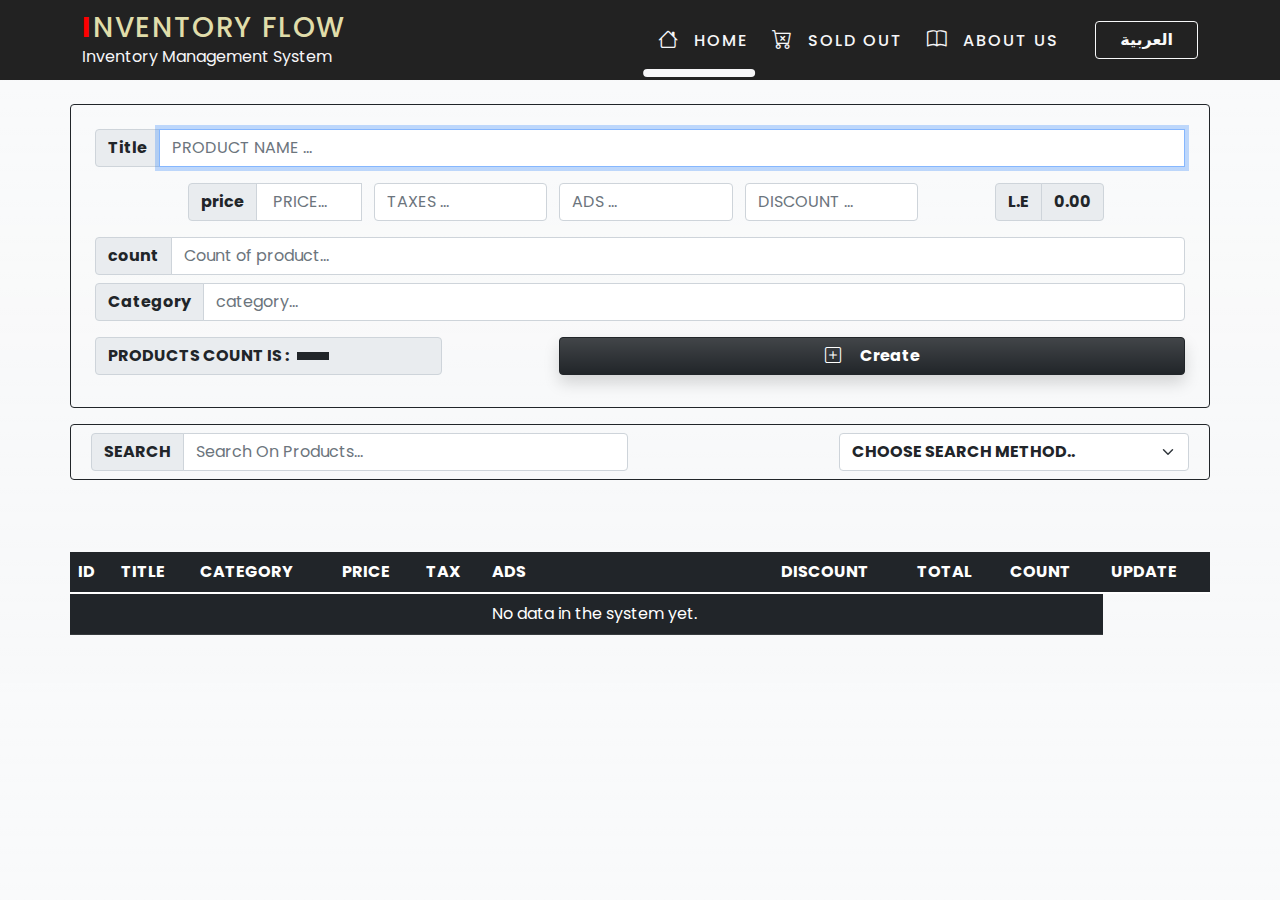
<file: index.html>
<!DOCTYPE html>
<html lang="en" dir="ltr">
<head>
    <meta charset="UTF-8">
    <meta http-equiv="X-UA-Compatible" content="IE=edge">
    <meta name="viewport" content="width=device-width, initial-scale=1.0">
    <link rel="shortcut icon" href="assets/images/settings.png" type="image/x-icon">
    <title>Inventory management system</title>
    <!-- Start Bootstrap -->
    <link rel="stylesheet" href="assets/css/bootstrap.css">
    <link rel="stylesheet" href="assets/css/vendor/bootstrap-icons.css">
    <link rel="stylesheet" href="assets/css/animation.css">
    <link rel="stylesheet" href="assets/css/main.css">
</head>
<body class="bg-light bg-gradient">
<!-- Start navbar -->
    <nav class="mainNavbar">
        <div class="container">
            <div class="logo">
                <h3 class="text-uppercase">Inventory flow</h3>
                <p class="text-muted"> Inventory management system</p>
            </div>
            <span class="togglerBTN">
                <i class="bi bi-list"></i>
            </span>
            <ul class="mainLinks">
                <li class="active">
                    <a href="#">
                        <i class="bi bi-house px-2 fs-5 lh-sm"></i>
                        Home
                    </a>
                </li>
                <li>
                    <a href="sold.html">
                        <i class="bi bi-cart-x px-2 fs-5 lh-sm"></i>
                        sold out
                    </a>
                </li>
                <li>
                    <a href="about-us.html">
                        <i class="bi bi-book px-2 fs-5 lh-sm"></i>
                        About us
                    </a>
                </li>
                <li>
                    <a href="ar.html">
                        <button type="button" id="langBTN" class="btn btn-outline-light px-4 rounded fw-bold">العربية</button>
                    </a>
                </li>
            </ul>
        </div>
    </nav>
<!-- end navbar -->
    <main class="MainCrud py-2 px-3 ">
        
        <div class="container " id="putContentLocation">
            <form method="POST" class="product_inputs row my-3  pb-4 border border-dark rounded needs-validation align-item-center justify-content-between" id="mainPriceingForm" novalidate>
                <div class="row mb-4 p-0 mx-auto">
                    <div class="col-12 p-0" id="alertBox_Container">
                    
                    </div>
                </div>
                <div class="row mb-2 mx-auto">
                    <div class="col-12 mb-2 fw">
                        <div class="title input-group">
                            <span class="input-group-text fw-bold">Title</span>
                            <input class="form-control text-uppercase" type="text" required placeholder="product name ..." id="title">
                            <div class="invalid-feedback">
                                Please enter a Title.
                            </div>
                        </div>
                    </div>
                </div>
                <div class="pricing row mb-2 mx-auto justify-content-center align-item-center" >
                    <div class="col-12 mb-2 col-lg-2 pe-0">
                        <div class="input-group">
                            <span class="input-group-text fw-bold">price</span>
                            <input class="form-control text-uppercase" type="number" required placeholder=" price..." id="price">
                            <div class="invalid-feedback">
                                Please enter a Price.
                            </div>
                        </div>
                    </div>
                    <div class="col-12 mb-2 pe-0 col-lg-2 pe-0">
                        <input class="form-control text-uppercase" type="number"  placeholder="Taxes ..." id="tax">
                    </div>
                    <div class="col-12 mb-2 pe-0 col-lg-2 pe-0">
                        <input class="form-control text-uppercase" type="number"  placeholder="ads ..." id="ads">
                    </div>
                    <div class="col-5 mb-2 pe-0 col-lg-2 pe-0">
                        <input class="form-control text-uppercase" type="number" placeholder="discount ..." id="discount">
                    </div>
                    <div class="col-5 mb-2 pe-0 col-lg-2 pe-0">
                        <div class="input-group">
                            <span class="input-group-text fw-bold ms-auto">L.E</span>
                            <span class="input-group-text fw-bold " id="innerTotal">0.00</span>
                        </div>
                    </div>
                </div>
                <div class="count row mb-2 mx-auto gap-2 align-item-center justify-content-between">
                    <div class="col-12 col-6">
                        <div class="input-group">
                            <span class="input-group-text fw-bold">count</span>
                            <input class="form-control" type="number" placeholder="Count of product..." id="count">
                        </div>
                    </div>
                    <div class="col-12 col-6">
                        <div class="input-group">
                            <span class="input-group-text fw-bold">Category</span>
                            <input class="form-control" type="text" placeholder="category..." id="Category">
                        </div>
                    </div>
                </div>
                <div class="search row mt-2 mx-auto justify-content-between gap-1 ">
                    <div class="col-12 col-lg-4 mb-2">
                        <span class="input-group-text fw-bold text-uppercase">products count is : <span class="bg-dark py-1 px-3 text-light ms-2 " id="product_count"></span></span>
                    </div>
                    <div class="col-12 col-lg-7">
                        <button class="btn btn-dark  bg-gradient shadow rounded w-100 fw-bold" type="submit" id="CreateBtn"><i class="bi bi-plus-square pe-3"></i> Create</button>
                    </div>
                </div>
            </form>
                <div class="outputs row border border-dark rounded mb-4 p-2 align-item-center justify-content-between gap-2">
                    <div class="col-12 col-lg-6 ">
                        <div class="input-group">
                            <span class="input-group-text  fw-bold text-uppercase">search</span>
                            <input class="form-control text-capitalize" type="search" placeholder="Search on products..." id="searchField">
                        </div>
                    </div>
                    <div class="col-12 col-lg-4">
                        <select  class="form-select fw-bold text-uppercase" name="search" id="searchMethod">
                            <option selected value="name">Choose Search Method..</option>
                            <option value="name">search by title</option>
                            <option value="category">search by category</option>
                            <option value="price">search by price</option>
                        </select>
                        
                    </div>
                    <!-- <div class="col-6 col-lg-2 mb-2">
                        <button type="button" onclick="ADD_PRODCT_TO_TABLE(ALL_THE_PRODUCTS)" class="btn btn-dark d-flex align-item-center mx-auto" id="returnAllData">
                            <i class="bi bi-arrow-clockwise fs-4 me-2"></i>
                            <strong class="lh-lg">show all</strong>
                        </button>
                    </div> -->
                </div>
                <div class="innerProductTable row my-4 " style="overflow-x: auto;">
                    <table class="table table-hover table-dark mt-5">
                        <thead>
                            <tr class="text-uppercase">
                                <th scope="col">id</th>
                                <th scope="col">title</th>
                                <th scope="col">Category</th>
                                <th scope="col">price</th>
                                <th scope="col">Tax</th>
                                <th scope="col">Ads</th>
                                <th scope="col">discount</th>
                                <th scope="col">total</th>
                                <th scope="col">count</th>
                                <th scope="col">update</th>
                            </tr>
                        </thead>
                        <tbody id="myoutputArea">
                            <tr>
                                <td></td>
                                <td></td>
                                <td></td>
                                <td></td>
                                <td></td>
                                <td>No data in the system yet.</td>
                                <td></td>
                                <td></td>
                                <td></td>
                            </tr>
                        </tbody>
                    </table>
                </div>
        </div>
    </main>

    <script src="assets/js/bootstrap.bundle.js"></script>
    <script src="assets/js/main.js"></script>
</body>
</html>
</file>
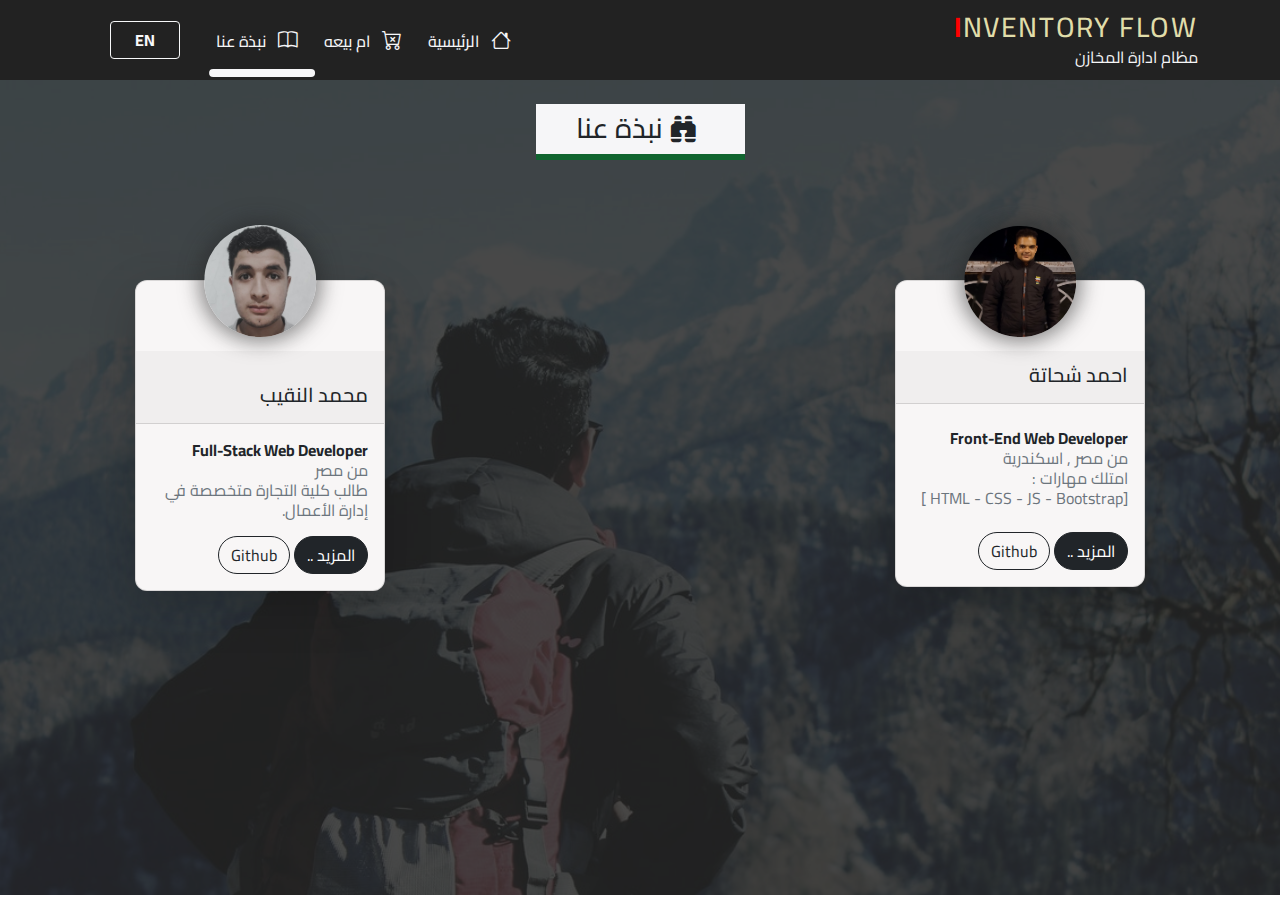
<file: about-us-ar.html>
<!DOCTYPE html>
<html lang="ar" dir="rtl">
<head>
    <meta charset="UTF-8">
    <meta http-equiv="X-UA-Compatible" content="IE=edge">
    <meta name="viewport" content="width=device-width, initial-scale=1.0">
    <title>نبذة عنا</title>

    <link rel="stylesheet" href="assets/css/bootstrap.css">
    <link rel="stylesheet" href="assets/css/vendor/bootstrap-icons.css">
    <link rel="stylesheet" href="assets/css/animation.css">
    <link rel="stylesheet" href="assets/css/about-us.css">
</head>
<body>
    <!-- Start navbar -->
    <nav class="mainNavbar">
        <div class="container">
            <div class="logo">
                <h3 class="text-uppercase">Inventory flow</h3>
                <p class="text-muted"> مظام ادارة المخازن</p>
            </div>
            <span class="togglerBTN">
                <i class="bi bi-list"></i>
            </span>
            <ul class="mainLinks">
                <li >
                    <a href="ar.html">
                        <i class="bi bi-house px-2 fs-5 lh-sm"></i>
                        الرئيسية
                    </a>
                </li>
                <li>
                    <a href="sold-ar.html">
                        <i class="bi bi-cart-x px-2 fs-5 lh-sm"></i>
                        ام بيعه
                    </a>
                </li>
                <li class="active">
                    <a href="#">
                        <i class="bi bi-book px-2 fs-5 lh-sm"></i>
                        نبذة عنا
                    </a>
                </li>
                <li>
                    <a href="about-us.html">
                        <button type="button" id="langBTN" class="btn btn-outline-light px-4 rounded fw-bold">EN</button>
                    </a>
                </li>
            </ul>
        </div>
    </nav>
<!-- end navbar -->
    <main class="about-us">
        <div class="container ">
            <div class="row mb-5">
                <div class="col-12 my-4">
                    <h3 class="heading text-center"><i class="bi bi-binoculars-fill pe-2"></i> نبذة عنا</h3>
                </div>
            </div>
            <div class="row mt-3 justify-content-between">
                <div class="col-12 col-md-4 my-5 profile_gallery">
                    <div class="card shadow-lg m-auto">
                        <img src="assets/images/ahmed-shehata.jpg" alt="ahmed-shehata.jpg" class="card-img-top rounded-circle ">
                        <header class="card-header">
                            <h4 class="card-title fs-5 text-capitalize pt-1">
                                احمد شحاتة
                            </h4>
                        </header>
                        <div class="card-body">
                            <p class="card-text text-muted lh-sm text-capitalize py-2">
                                <span class="text-dark fw-bold">front-end web developer</span>
                                <br>من مصر , اسكندرية <br>
                               امتلك مهارات : <br>[HTML - CSS - JS - Bootstrap ]
                                
                            </p>
                            <a  href="https://www.linkedin.com/in/ahmed-shehata-b63001225" class="btn btn-dark rounded-pill">المزيد ..</a>
                            <a  href="https://github.com/AhmedShehata98" class="btn btn-outline-dark rounded-pill">Github</a>
                        </div>
                    </div>
                </div>
                <div class="col-12 col-md-4 my-5 profile_gallery">
                    <div class="card shadow-lg m-auto">
                        <img src="assets/images/mohamed-alnakeeb.jfif" alt="ahmed-shehata.jpg" class="card-img-top rounded-circle ">
                        <header class="card-header">
                            <h4 class="card-title fs-5 text-capitalize pt-4">
                                محمد النقيب
                            </h4>
                        </header>
                        <div class="card-body">
                            <p class="card-text text-muted lh-sm text-capitalize">
                                <span class="text-dark fw-bold">full-stack web developer</span>
                                <br> من مصر<br>
                                طالب كلية التجارة متخصصة في إدارة الأعمال.
                            </p>
                            <a  href="https://www.linkedin.com/in/mahmoud-alnakeeb-a42571202" class="btn btn-dark rounded-pill">المزيد ..</a>
                            <a  href="https://github.com/mahmoudalnkeeb" class="btn btn-outline-dark rounded-pill">Github</a>
                        </div>
                    </div>
                </div>
            </div>
        </div>
    </main>

    <script src="assets/js/about-us.js"></script>
</body>
</html>
</file>
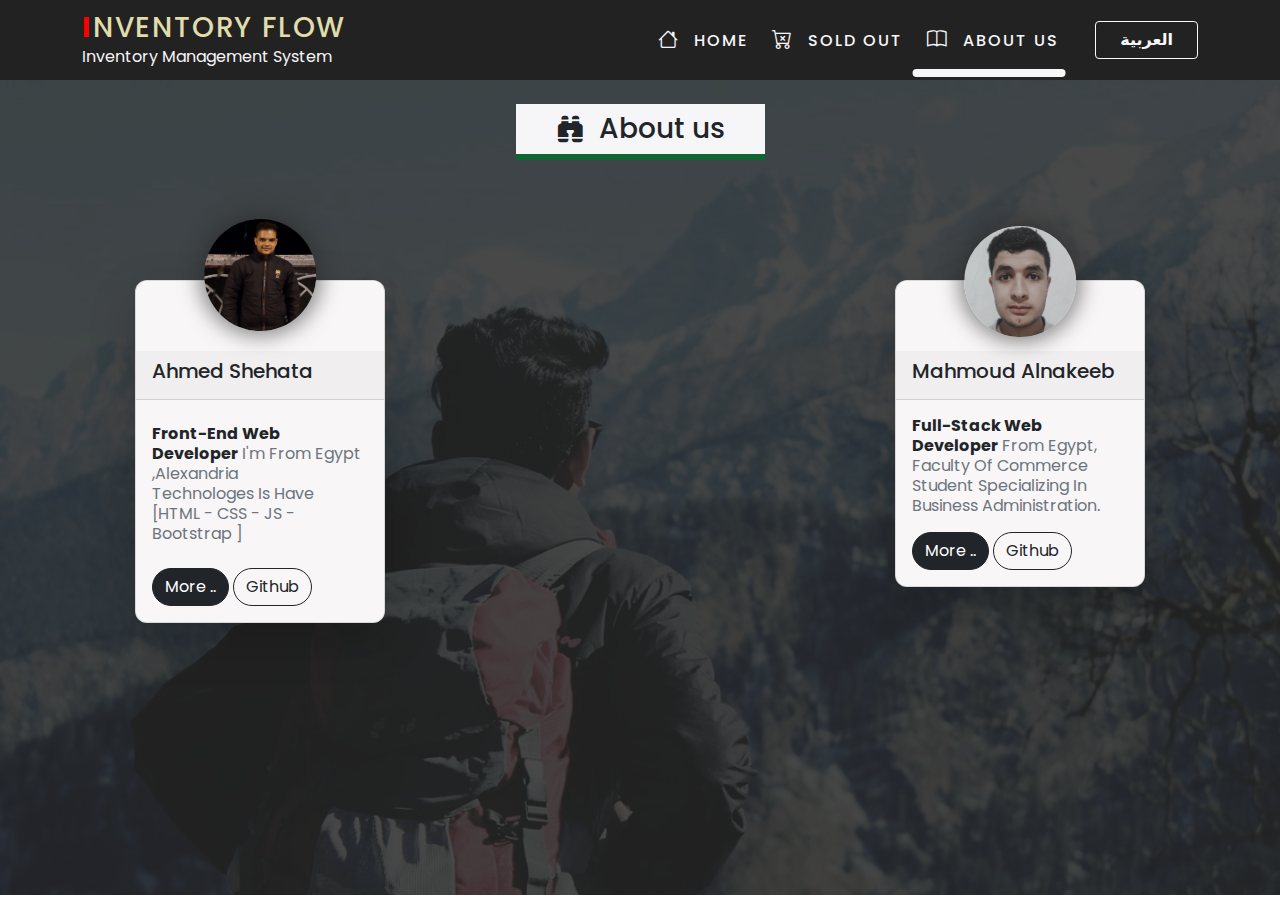
<file: about-us.html>
<!DOCTYPE html>
<html lang="en" dir="ltr">
<head>
    <meta charset="UTF-8">
    <meta http-equiv="X-UA-Compatible" content="IE=edge">
    <meta name="viewport" content="width=device-width, initial-scale=1.0">
    <title>About us</title>

    <link rel="stylesheet" href="assets/css/bootstrap.css">
    <link rel="stylesheet" href="assets/css/vendor/bootstrap-icons.css">
    <link rel="stylesheet" href="assets/css/animation.css">
    <link rel="stylesheet" href="assets/css/about-us.css">
</head>
<body>
    <!-- Start navbar -->
    <nav class="mainNavbar">
        <div class="container">
            <div class="logo">
                <h3 class="text-uppercase">Inventory flow</h3>
                <p class="text-muted"> Inventory management system</p>
            </div>
            <span class="togglerBTN">
                <i class="bi bi-list"></i>
            </span>
            <ul class="mainLinks">
                <li>
                    <a href="index.html">
                        <i class="bi bi-house px-2 fs-5 lh-sm"></i>
                        Home
                    </a>
                </li>
                <li>
                    <a href="sold.html">
                        <i class="bi bi-cart-x px-2 fs-5 lh-sm"></i>
                        sold out
                    </a>
                </li>
                <li class="active">
                    <a href="#">
                        <i class="bi bi-book px-2 fs-5 lh-sm"></i>
                        About us
                    </a>
                </li>
                <li>
                    <a href="about-us-ar.html">
                        <button type="button" id="langBTN" class="btn btn-outline-light px-4 rounded fw-bold">العربية</button>
                    </a>
                </li>
            </ul>
        </div>
    </nav>
<!-- end navbar -->
    <main class="about-us">
        <div class="container ">
            <div class="row mb-5">
                <div class="col-12 my-4">
                    <h3 class="heading text-center"><i class="bi bi-binoculars-fill pe-2"></i> About us</h3>
                </div>
            </div>
            <div class="row mt-3 justify-content-between">
                <div class="col-12 col-md-4 my-5 profile_gallery">
                    <div class="card shadow-lg m-auto">
                        <img src="assets/images/ahmed-shehata.jpg" alt="ahmed-shehata.jpg" class="card-img-top rounded-circle ">
                        <header class="card-header">
                            <h4 class="card-title fs-5 text-capitalize">
                                ahmed shehata
                            </h4>
                        </header>
                        <div class="card-body">
                            <p class="card-text text-muted lh-sm text-capitalize py-2">
                                <span class="text-dark fw-bold">front-end web developer</span>
                                i'm from Egypt ,alexandria <br>
                                technologes is have <br>[HTML - CSS - JS - Bootstrap ]
                                
                            </p>
                            <a  href="https://www.linkedin.com/in/ahmed-shehata-b63001225" class="btn btn-dark rounded-pill">More ..</a>
                            <a  href="https://github.com/AhmedShehata98" class="btn btn-outline-dark rounded-pill">Github</a>
                        </div>
                    </div>
                </div>
                <div class="col-12 col-md-4 my-5 profile_gallery">
                    <div class="card shadow-lg m-auto">
                        <img src="assets/images/mohamed-alnakeeb.jfif" alt="ahmed-shehata.jpg" class="card-img-top rounded-circle ">
                        <header class="card-header">
                            <h4 class="card-title fs-5 text-capitalize">
                                Mahmoud Alnakeeb
                            </h4>
                        </header>
                        <div class="card-body">
                            <p class="card-text text-muted lh-sm text-capitalize">
                                <span class="text-dark fw-bold">full-stack web developer</span>
                                from Egypt,
                                faculty of commerce student specializing in business Administration.
                            </p>
                            <a  href="https://www.linkedin.com/in/mahmoud-alnakeeb-a42571202" class="btn btn-dark rounded-pill">More ..</a>
                            <a  href="https://github.com/mahmoudalnkeeb" class="btn btn-outline-dark rounded-pill">Github</a>
                        </div>
                    </div>
                </div>
            </div>
        </div>
    </main>

    <script src="assets/js/about-us.js"></script>
</body>
</html>
</file>
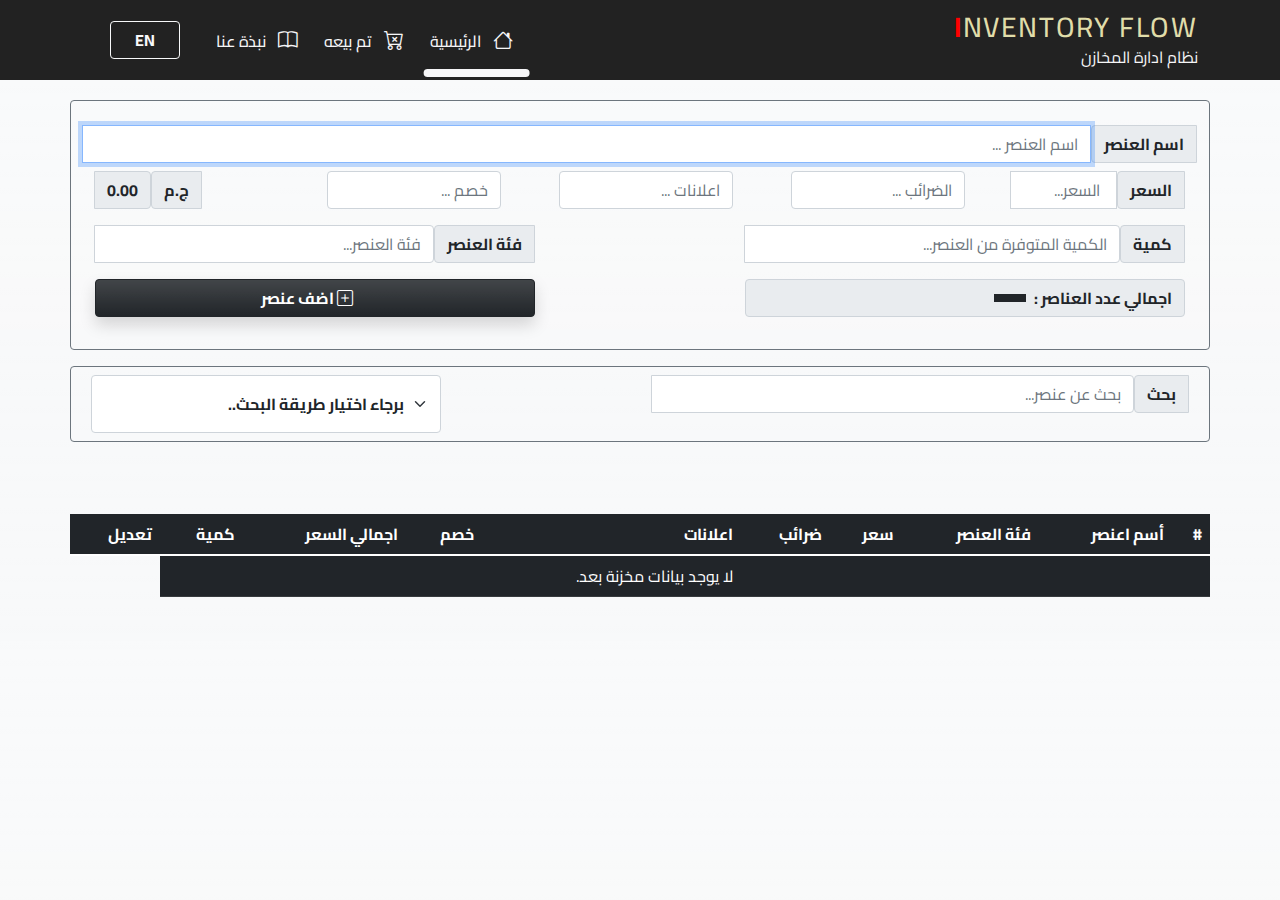
<file: ar.html>
<!DOCTYPE html>
<html lang="ar" dir="rtl">
<head>
    <meta charset="UTF-8">
    <meta http-equiv="X-UA-Compatible" content="IE=edge">
    <meta name="viewport" content="width=device-width, initial-scale=1.0">
    <link rel="shortcut icon" href="assets/images/settings.png" type="image/x-icon">
    <title>نظام ادارة المخازن</title>
    <!-- Start Bootstrap -->
    <link rel="stylesheet" href="assets/css/bootstrap.css">
    <link rel="stylesheet" href="assets/css/vendor/bootstrap-icons.css">
    <link rel="stylesheet" href="assets/css/animation.css">
    <link rel="stylesheet" href="assets/css/main.css">
</head>
<body class="bg-light bg-gradient">
    <!-- Start navbar -->
    <nav class="mainNavbar">
        <div class="container">
            <div class="logo">
                <h3 class="text-uppercase">Inventory flow</h3>
                <p class="text-muted"> نظام ادارة المخازن</p>
            </div>
            <span class="togglerBTN">
                <i class="bi bi-list"></i>
            </span>
            <ul class="mainLinks">
                <li class="active">
                    <a href="#">
                        <i class="bi bi-house px-2 fs-5 lh-sm"></i>
                        الرئيسية
                    </a>
                </li>
                <li>
                    <a href="sold-ar.html">
                        <i class="bi bi-cart-x px-2 fs-5 lh-sm"></i>
                        تم بيعه
                    </a>
                </li>
                <li>
                    <a href="about-us-ar.html">
                        <i class="bi bi-book px-2 fs-5 lh-sm"></i>
                        نبذة عنا</a>
                </li>
                <li>
                    <a href="index.html">
                        <button type="button" id="langBTN" class="btn btn-outline-light px-4 rounded fw-bold">EN</button>
                    </a>
                </li>
            </ul>
        </div>
    </nav>
<!-- end navbar -->
    <main class="MainCrud py-1 px-3">
        </div>
        <div class="container ">
            <form method="POST" class="product_inputs row my-3  pb-4 border border-secondary rounded needs-validation align-item-center justify-content-between" id="mainPriceingForm" novalidate>
                <div class="row mb-4 p-0 mx-auto">
                    <div class="col-12 p-0" id="alertBox_Container">
                    
                    </div>
                </div>
                <div class="col-12 mb-2 mx-auto">
                    <div class="title input-group">
                        <span class="input-group-text fw-bold">اسم العنصر</span>
                        <input class="form-control text-uppercase" type="text" required placeholder="اسم العنصر ..." id="title">
                        <div class="invalid-feedback">
                            من فضلك تاكد من ادخال الاسم 
                        </div>
                    </div>
                </div>
                <div class="pricing row mb-2 mx-auto justify-content-between align-item-center" >
                    <div class="col-12 mb-2 col-lg-2 ps-0">
                        <div class="input-group">
                            <span class="input-group-text fw-bold">السعر</span>
                            <input class="form-control text-uppercase" type="number" required placeholder=" السعر..." id="price">
                            <div class="invalid-feedback">
                                من فضلك تاكد من ادخال السعر
                            </div>
                        </div>
                    </div>
                    <div class="col-12 mb-2 col-lg-2 pe-0">
                        <input class="form-control text-uppercase" type="number"  placeholder="الضرائب ..." id="tax">
                    </div>
                    <div class="col-12 mb-2 col-lg-2 pe-0">
                        <input class="form-control text-uppercase" type="number"  placeholder="اعلانات ..." id="ads">
                    </div>
                    <div class="col-5 mb-2 col-lg-2 pe-0">
                        <input class="form-control text-uppercase" type="number" placeholder="خصم ..." id="discount">
                    </div>
                    <div class="col-5 mb-2 col-lg-2 pe-0">
                        <div class="input-group">
                            <span class="input-group-text fw-bold me-auto ">ج.م</span>
                            <span class="input-group-text fw-bold " id="innerTotal">0.00</span>
                        </div>
                    </div>
                </div>
                <div class="count row mb-2 mx-auto gap-2 align-item-center justify-content-between">
                    <div class="col-12 col-lg-5">
                        <div class="input-group">
                            <span class="input-group-text fw-bold">كمية</span>
                            <input class="form-control" type="number" placeholder="الكمية المتوفرة من العنصر..." id="count">
                        </div>
                    </div>
                    <div class="col-12 col-lg-5">
                        <div class="input-group">
                            <span class="input-group-text fw-bold">فئة العنصر</span>
                            <input class="form-control" type="text" placeholder="فئة العنصر..." id="Category">
                        </div>
                    </div>
                </div>
                <div class="search row mt-2 mx-auto justify-content-between gap-1 ">
                    <div class="col-12 col-lg-5 mb-2">
                        <span class="input-group-text fw-bold text-uppercase">اجمالي عدد العناصر : <span class="bg-dark py-1 px-3 text-light me-2 " id="product_count"></span></span>
                    </div>
                    <div class="col-12 col-lg-5 ">
                        <button class="btn btn-dark  bg-gradient shadow rounded w-100 fw-bold" type="submit" id="CreateBtn"><i class="bi bi-plus-square pe-3"></i> اضف عنصر</button>
                    </div>
                </div>
            </form>
                <div class="outputs row border border-secondary rounded mb-4 p-2 align-item-center gap-2 justify-content-between">
                    <div class="col-12 col-lg-6">
                        <div class="input-group">
                            <span class="input-group-text  fw-bold text-uppercase">بحث</span>
                            <input class="form-control text-capitalize" type="search" placeholder="بحث عن عنصر..." id="searchField">
                        </div>
                    </div>
                    <div class="col-12 col-lg-4">
                        <select  class="form-select py-3 fw-bold text-uppercase" name="search" id="searchMethod">
                            <option selected value="name">برجاء اختيار طريقة البحث..</option>
                            <option value="name">بحث بالاسم</option>
                            <option value="category">بحث بالفئة</option>
                            <option value="price">بحث بالسعر</option>
                        </select>
                        
                    </div>
                </div>
                <div class="innerProductTable row my-4 " style="overflow-x: auto;">
                    <table class="table table-hover table-dark mt-5">
                        <thead>
                            <tr class="text-uppercase">
                                <th scope="col">#</th>
                                <th scope="col">أسم اعنصر</th>
                                <th scope="col">فئة العنصر</th>
                                <th scope="col">سعر</th>
                                <th scope="col">ضرائب</th>
                                <th scope="col">اعلانات</th>
                                <th scope="col">خصم</th>
                                <th scope="col">اجمالي السعر</th>
                                <th scope="col">كمية</th>
                                <th scope="col">تعديل</th>
                            </tr>
                        </thead>
                        <tbody id="myoutputArea">
                            <tr>
                                <td></td>
                                <td></td>
                                <td></td>
                                <td></td>
                                <td></td>
                                <td>لا يوجد بيانات مخزنة بعد.</td>
                                <td></td>
                                <td></td>
                                <td></td>
                            </tr>
                        </tbody>
                    </table>
                </div>
        </div>
    </main>

    <script src="assets/js/bootstrap.bundle.js"></script>
    <!-- <script src="assets/js/app.js"></script> -->
    <script src="assets/js/main.js"></script>
</body>
</html>
</file>
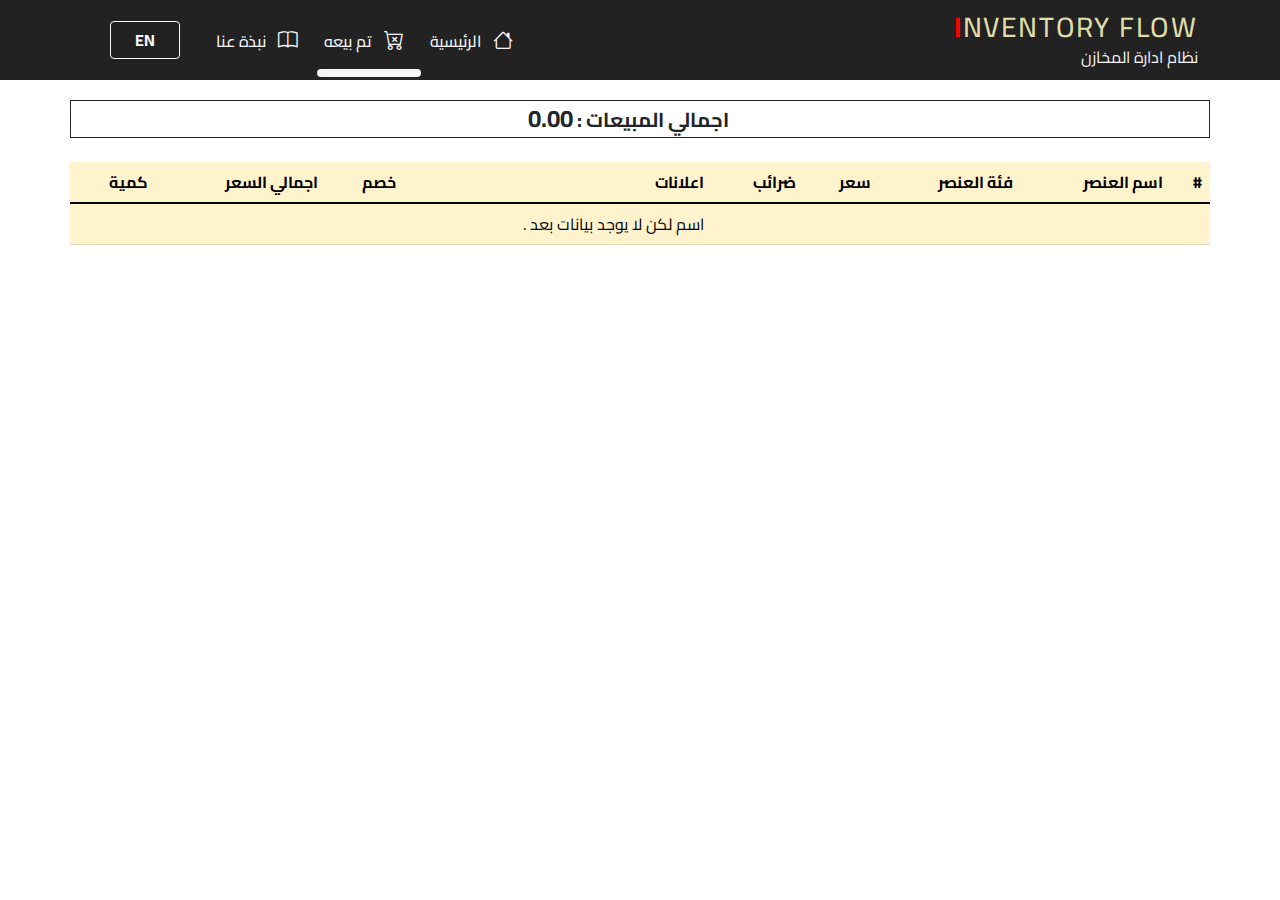
<file: sold-ar.html>
<!DOCTYPE html>
<html lang="ar" dir="rtl">
<head>
    <meta charset="UTF-8">
    <meta http-equiv="X-UA-Compatible" content="IE=edge">
    <meta name="viewport" content="width=device-width, initial-scale=1.0">
    <link rel="shortcut icon" href="assets/images/settings.png" type="image/x-icon">
    <title>تم بيعه</title>
        <!-- Start Bootstrap -->
    <link rel="stylesheet" href="assets/css/bootstrap.css">
    <link rel="stylesheet" href="assets/css/vendor/bootstrap-icons.css">
    <link rel="stylesheet" href="./assets/css/animation.css">
    <link rel="stylesheet" href="assets/css/main.css">
</head>
<body>
    <!-- Start navbar -->
    <nav class="mainNavbar">
        <div class="container">
            <div class="logo">
                <h3 class="text-uppercase">Inventory flow</h3>
                <p class="text-muted"> نظام ادارة المخازن</p>
            </div>
            <span class="togglerBTN">
                <i class="bi bi-list"></i>
            </span>
            <ul class="mainLinks">
                <li >
                    <a href="ar.html">
                        <i class="bi bi-house px-2 fs-5 lh-sm"></i>
                        الرئيسية
                    </a>
                </li>
                <li class="active">
                    <a href="#">
                        <i class="bi bi-cart-x px-2 fs-5 lh-sm"></i>
                        تم بيعه
                    </a>
                </li>
                <li>
                    <a href="about-us-ar.html">
                        <i class="bi bi-book px-2 fs-5 lh-sm"></i>
                        نبذة عنا
                    </a>
                </li>
                <li>
                    <a href="sold.html">
                        <button type="button" id="langBTN" class="btn btn-outline-light px-4 rounded fw-bold">EN</button>
                    </a>
                </li>
            </ul>
        </div>
    </nav>
    <!-- End navbar -->
    <div class="main sold-out px-2 py-1">

            <!-- Modal -->
    <div class="modal fade" id="exampleModal" tabindex="-1" aria-labelledby="exampleModalLabel" aria-hidden="true">
        <div class="modal-dialog">
            <div class="modal-content">
                <div class="modal-header bg-dark">
                    <h4 class="modal-title text-light" id="exampleModalLabel">حذف عنصر</h4>
                <button type="button" class="btn-close bg-danger m-0" data-bs-dismiss="modal" aria-label="Close"></button>
                </div>
                <div class="modal-body">
                    <p class="lead text-dark lh-sm">
                        هل أنت متأكد من إزالة هذا العنصر. يرجى ملاحظة أن لديك تعليقاتك على هذا، فلن تتمكن من التراجع في هذا؟! <br>
                    </p>
                    <p class="text-muted">
                        إذا كنت متأكدا، أدخل اسم المستخدم للمسؤول وكلمة المرور واضغط على "حذف"
                    </p>
                    <div class="row">
                        <div class="col">
                            <div class="input-group my-3">
                                <span class="input-group-text">اسم المستخدم</span>
                                <input class="form-control" type="text" placeholder="ادخال اسم المستخدم .." id="usernameInputField">
                            </div>
                            <div class="input-group">
                                <span class="input-group-text">كلمة المرور</span>
                                <input class="form-control" type="password" placeholder="ادخال كلمة المرور .." id="passwordInputField">
                            </div>
                        </div>
                        <small class="text-danger" id="ErrorMSG"></small>
                    </div>
                </div>
                <div class="modal-footer">
                    <button type="button" class="btn btn-danger" onclick="DELETE_PRODUCT()">مسح</button>
                    <button type="button" class="btn btn-outline-dark" data-bs-dismiss="modal">تراجع</button>
                </div>
            </div>
        </div>
    </div>

        <div class="container">
            <div class="row my-3 text-uppercase text-center border border-dark">
                <div class="col">
                    <label class="fw-bold fs-5 me-4">اجمالي المبيعات :</label>
                    <label class="fw-bold fs-4" id="totalSales">0.00</label>
                </div>
            </div>
            <div class="row my-4" style="overflow-x: auto;">
                <table class="table table-warning table-hover">
                    <thead>
                        <tr>
                            <th scope="col">#</th>
                            <th scope="col">اسم العنصر</th>
                            <th scope="col">فئة العنصر</th>
                            <th scope="col">سعر</th>
                            <th scope="col">ضرائب</th>
                            <th scope="col">اعلانات</th>
                            <th scope="col">خصم</th>
                            <th scope="col">اجمالي السعر</th>
                            <th scope="col">كمية</th>
                        </tr>
                        <tbody id="sold-out_inner-out">
                            <tr>
                                <td></td>
                                <td></td>
                                <td></td>
                                <td></td>
                                <td></td>
                                <td>اسم لكن لا يوجد بيانات بعد .</td>
                                <td></td>
                                <td></td>
                                <td></td>
                            </tr>
                        </tbody>
                    </thead>
                </table>
            </div>
        </div>
    </div>
    
    <script src="assets/js/bootstrap.bundle.js"></script>
    <!-- <script src="assets/js/app.js"></script> -->
    <script src="assets/js/sold.js"></script>
</body>
</html>
</file>
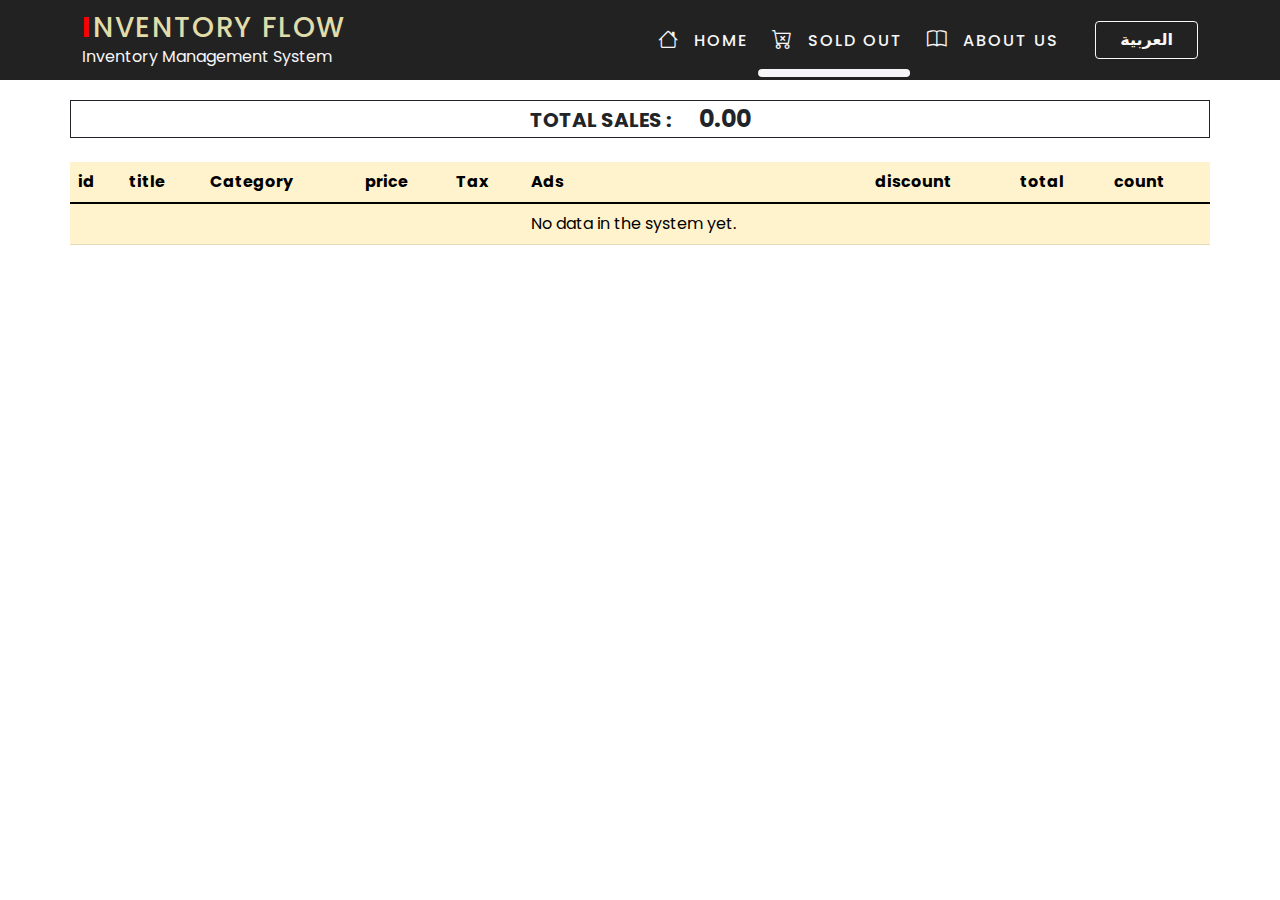
<file: sold.html>
<!DOCTYPE html>
<html lang="en" dir="ltr">
<head>
    <meta charset="UTF-8">
    <meta http-equiv="X-UA-Compatible" content="IE=edge">
    <meta name="viewport" content="width=device-width, initial-scale=1.0">
        <link rel="shortcut icon" href="assets/images/settings.png" type="image/x-icon">
    <title>sold out</title>
        <!-- Start Bootstrap -->
    <link rel="stylesheet" href="assets/css/bootstrap.css">
    <link rel="stylesheet" href="https://cdn.jsdelivr.net/npm/bootstrap-icons@1.8.1/font/bootstrap-icons.css">
    <link rel="stylesheet" href="assets/css/animation.css">
    <link rel="stylesheet" href="assets/css/main.css">
</head>
<body>
    <!-- Start navbar -->
    <nav class="mainNavbar">
        <div class="container">
            <div class="logo">
                <h3 class="text-uppercase">Inventory flow</h3>
                <p class="text-muted"> Inventory management system</p>
            </div>
            <span class="togglerBTN">
                <i class="bi bi-list"></i>
            </span>
            <ul class="mainLinks">
                <li>
                    <a href="index.html">
                        <i class="bi bi-house px-2 fs-5 lh-sm"></i>
                        Home
                    </a>
                </li>
                <li class="active">
                    <a href="#">
                        <i class="bi bi-cart-x px-2 fs-5 lh-sm"></i>
                        sold out
                    </a>
                </li>
                <li>
                    <a href="about-us.html">
                        <i class="bi bi-book px-2 fs-5 lh-sm"></i>
                        About us
                    </a>
                </li>
                <li>
                    <a href="sold-ar.html">
                        <button type="button" id="langBTN" class="btn btn-outline-light px-4 rounded fw-bold">العربية</button>
                    </a>
                </li>
            </ul>
        </div>
    </nav>
    <!-- End navbar -->
    <div class="main sold-out px-2 py-1">
    <!-- Modal -->
    <div class="modal fade" id="exampleModal" tabindex="-1" aria-labelledby="exampleModalLabel" aria-hidden="true">
        <div class="modal-dialog">
            <div class="modal-content">
                <div class="modal-header bg-dark">
                    <h4 class="modal-title text-light" id="exampleModalLabel">Delete product</h4>
                <button type="button" class="btn-close bg-danger" data-bs-dismiss="modal" aria-label="Close"></button>
                </div>
                <div class="modal-body">
                    <p class="lead text-dark lh-sm">
                        Are you sure to remove this item. Please note that you have your comments on this, you will not be able to retreat in this ?! <br>
                    </p>
                    <p class="text-muted">
                        If you are Sure, enter username of the administrator and password and press "Delete" bellow.
                    </p>
                    <div class="row">
                        <div class="col">
                            <div class="input-group my-3">
                                <span class="input-group-text">username</span>
                                <input class="form-control" type="text" placeholder="Enter Username .." id="usernameInputField">
                            </div>
                            <div class="input-group">
                                <span class="input-group-text">password</span>
                                <input class="form-control" type="password" placeholder="Enter password .." id="passwordInputField">
                            </div>
                        </div>
                        <small class="text-danger" id="ErrorMSG"></small>
                    </div>
                </div>
                <div class="modal-footer">
                    <button type="button" class="btn btn-outline-dark" data-bs-dismiss="modal" id="CloseBTN">Close</button>
                    <button type="button" class="btn btn-danger" onclick="DELETE_PRODUCT()">Delete</button>
                </div>
            </div>
        </div>
    </div>
        <div class="container">
            <div class="row my-3 text-uppercase text-center border border-dark">
                <div class="col">
                    <label class="fw-bold fs-5 me-4">Total sales :</label>
                    <label class="fw-bold fs-4" id="totalSales">0.00</label>
                </div>
            </div>
            <div class="row my-4" style="overflow-x: auto;">
                <table class="table table-warning table-hover">
                    <thead>
                        <tr>
                            <th scope="col">id</th>
                            <th scope="col">title</th>
                            <th scope="col">Category</th>
                            <th scope="col">price</th>
                            <th scope="col">Tax</th>
                            <th scope="col">Ads</th>
                            <th scope="col">discount</th>
                            <th scope="col">total</th>
                            <th scope="col">count</th>
                        </tr>
                        <tbody id="sold-out_inner-out">
                            <tr>
                                <td></td>
                                <td></td>
                                <td></td>
                                <td></td>
                                <td></td>
                                <td>No data in the system yet.</td>
                                <td></td>
                                <td></td>
                                <td></td>
                            </tr>
                        </tbody>
                    </thead>
                </table>
            </div>
        </div>
    </div>
    
    <script src="assets/js/bootstrap.bundle.js"></script>
    <!-- <script src="assets/js/app.js"></script> -->
    <script src="assets/js/sold.js"></script>
</body>
</html>
</file>
<file: assets/css/animation.css>
@keyframes pageLoad {
    from{
        opacity: 0;
        transition: 0.4s cubic-bezier(0.165, 0.84, 0.44, 1);
    }
    to{
        opacity: 1;
        transition: 0.4s cubic-bezier(0.165, 0.84, 0.44, 1);
    }
}
</file>
<file: assets/css/main.css>
/* import  Font Family*/
/*En font*/
@import url("https://fonts.googleapis.com/css2?family=Poppins:wght@300;400;500;600;700&display=swap");
/*ar font*/
@import url("https://fonts.googleapis.com/css2?family=Cairo:wght@300;400;600;700&display=swap");
/* End import  Font Family*/
.mainNavbar {
  position: relative;
  z-index: 1999;
  height: 80px;
  background-color: #222222;
  color: #f6f6f8;
  display: -webkit-box;
  display: -ms-flexbox;
  display: flex;
  -webkit-box-pack: center;
      -ms-flex-pack: center;
          justify-content: center;
  -webkit-box-align: center;
      -ms-flex-align: center;
          align-items: center;
}

.mainNavbar > .container {
  display: -webkit-box;
  display: -ms-flexbox;
  display: flex;
  -webkit-box-pack: justify;
      -ms-flex-pack: justify;
          justify-content: space-between;
  -webkit-box-align: center;
      -ms-flex-align: center;
          align-items: center;
  -webkit-box-orient: horizontal;
  -webkit-box-direction: normal;
      -ms-flex-direction: row;
          flex-direction: row;
}

.mainNavbar > .container .logo {
  height: 80px;
  display: -webkit-box;
  display: -ms-flexbox;
  display: flex;
  -webkit-box-orient: vertical;
  -webkit-box-direction: normal;
      -ms-flex-direction: column;
          flex-direction: column;
  -webkit-box-pack: center;
      -ms-flex-pack: center;
          justify-content: center;
  -webkit-box-align: start;
      -ms-flex-align: start;
          align-items: flex-start;
}

.mainNavbar > .container .logo > h3 {
  letter-spacing: 1.8px;
  color: #E0DDAA;
  margin-bottom: 0;
}

.mainNavbar > .container .logo > h3::first-letter {
  color: red;
  font-weight: bold;
}

.mainNavbar > .container .logo > p {
  margin-top: 0 !important;
  margin-bottom: 0 !important;
  color: #f6f6f8 !important;
  text-transform: capitalize;
}

.mainNavbar > .container .togglerBTN {
  padding: 0.2rem 0.7rem;
  background-color: rgba(17, 17, 17, 0.507);
  border-radius: 5px;
  -webkit-transition: background-color 0.3s ease;
  transition: background-color 0.3s ease;
  cursor: pointer;
  opacity: 0;
  pointer-events: none;
}

@media (max-width: 992px) {
  .mainNavbar > .container .togglerBTN {
    opacity: 1;
    pointer-events: all;
  }
}

.mainNavbar > .container .togglerBTN:hover {
  background-color: #000;
}

.mainNavbar > .container .togglerBTN > :first-child {
  font-size: 1.8rem;
}

.mainNavbar > .container .mainLinks {
  height: 80px;
  display: -webkit-box;
  display: -ms-flexbox;
  display: flex;
  -webkit-box-orient: horizontal;
  -webkit-box-direction: normal;
      -ms-flex-direction: row;
          flex-direction: row;
  -webkit-box-align: center;
      -ms-flex-align: center;
          align-items: center;
  -webkit-box-pack: center;
      -ms-flex-pack: center;
          justify-content: center;
  padding-left: 0;
  margin-bottom: 0;
  list-style: none;
}

@media (max-width: 992px) {
  .mainNavbar > .container .mainLinks {
    position: absolute;
    z-index: 5;
    top: 100%;
    left: 0;
    width: 100%;
    height: 0;
    pointer-events: none;
    opacity: 0;
    -webkit-transform: translateY(-300%);
            transform: translateY(-300%);
    -webkit-box-orient: vertical !important;
    -webkit-box-direction: normal !important;
        -ms-flex-direction: column !important;
            flex-direction: column !important;
    background-color: #444;
    -webkit-transition: opacity 0.3s ease-in-out , height 0.4s ease-in-out , -webkit-transform 0.5s ease-in-out;
    transition: opacity 0.3s ease-in-out , height 0.4s ease-in-out , -webkit-transform 0.5s ease-in-out;
    transition: opacity 0.3s ease-in-out , height 0.4s ease-in-out , transform 0.5s ease-in-out;
    transition: opacity 0.3s ease-in-out , height 0.4s ease-in-out , transform 0.5s ease-in-out , -webkit-transform 0.5s ease-in-out;
  }
}

.mainNavbar > .container .mainLinks.active {
  min-height: calc(100vh - 80px);
  pointer-events: all;
  opacity: 1;
  -webkit-transform: translateX(0);
          transform: translateX(0);
}

.mainNavbar > .container .mainLinks > li:not(:last-child) {
  position: relative;
  height: 65px;
  display: -webkit-box;
  display: -ms-flexbox;
  display: flex;
  -webkit-box-align: center;
      -ms-flex-align: center;
          align-items: center;
  gap: 0.5rem;
}

.mainNavbar > .container .mainLinks > li:not(:last-child)::after {
  content: '';
  position: absolute;
  top: 95%;
  left: 50%;
  width: 0;
  height: 8px;
  background-color: #f6f6f8;
  -webkit-transform: translateX(-50%);
          transform: translateX(-50%);
  border-radius: 50px;
  -webkit-transition: width 0.5s ease-in-out;
  transition: width 0.5s ease-in-out;
}

.mainNavbar > .container .mainLinks > li:not(:last-child):hover::after, .mainNavbar > .container .mainLinks > li:not(:last-child).active::after {
  width: 98%;
}

.mainNavbar > .container .mainLinks > li:not(:last-child):hover {
  background-color: rgba(68, 68, 68, 0.548);
}

.mainNavbar > .container .mainLinks > li:not(:last-child) > a {
  display: block;
  padding: 10px 8px;
  text-decoration: none;
  color: #f6f6f8;
  font-weight: 500;
  letter-spacing: 2px;
  text-transform: uppercase;
}

.mainNavbar > .container .mainLinks li:last-child {
  margin-left: 28px;
}

@media (max-width: 992px) {
  .mainNavbar > .container .mainLinks li:last-child {
    margin-top: 25px;
    margin-left: initial;
  }
}

body {
  -webkit-animation-name: pageLoad;
          animation-name: pageLoad;
  -webkit-animation-duration: 1s;
          animation-duration: 1s;
  -webkit-animation-timing-function: cubic-bezier(0.445, 0.05, 0.55, 0.95);
          animation-timing-function: cubic-bezier(0.445, 0.05, 0.55, 0.95);
}

.row_item_sold {
  position: relative;
  z-index: 2;
  color: #222222;
  opacity: 0.7;
  pointer-events: none;
}

.row_item_sold::after {
  content: 'sold out';
  position: absolute;
  z-index: 3;
  top: 0;
  left: 0;
  text-transform: uppercase;
  text-align: center;
  color: #202020;
  font-weight: bold;
  background-color: #ffd12d5b;
  width: 100%;
  height: 100%;
}

.row_item_sold > :nth-child(10) > :first-child,
.row_item_sold :nth-child(11) > :first-child {
  visibility: hidden;
}

.isFew {
  color: indianred !important;
  font-weight: bold !important;
}
/*# sourceMappingURL=main.css.map */
</file>
<file: assets/css/about-us.css>
/* import  Font Family*/
/*En font*/
@import url("https://fonts.googleapis.com/css2?family=Poppins:wght@300;400;500;600;700&display=swap");
/*ar font*/
@import url("https://fonts.googleapis.com/css2?family=Cairo:wght@300;400;600;700&display=swap");
/* End import  Font Family*/
.mainNavbar {
  position: relative;
  z-index: 1999;
  height: 80px;
  background-color: #222222;
  color: #f6f6f8;
  display: -webkit-box;
  display: -ms-flexbox;
  display: flex;
  -webkit-box-pack: center;
      -ms-flex-pack: center;
          justify-content: center;
  -webkit-box-align: center;
      -ms-flex-align: center;
          align-items: center;
}

.mainNavbar > .container {
  display: -webkit-box;
  display: -ms-flexbox;
  display: flex;
  -webkit-box-pack: justify;
      -ms-flex-pack: justify;
          justify-content: space-between;
  -webkit-box-align: center;
      -ms-flex-align: center;
          align-items: center;
  -webkit-box-orient: horizontal;
  -webkit-box-direction: normal;
      -ms-flex-direction: row;
          flex-direction: row;
}

.mainNavbar > .container .logo {
  height: 80px;
  display: -webkit-box;
  display: -ms-flexbox;
  display: flex;
  -webkit-box-orient: vertical;
  -webkit-box-direction: normal;
      -ms-flex-direction: column;
          flex-direction: column;
  -webkit-box-pack: center;
      -ms-flex-pack: center;
          justify-content: center;
  -webkit-box-align: start;
      -ms-flex-align: start;
          align-items: flex-start;
}

.mainNavbar > .container .logo > h3 {
  letter-spacing: 1.8px;
  color: #E0DDAA;
  margin-bottom: 0;
}

.mainNavbar > .container .logo > h3::first-letter {
  color: red;
  font-weight: bold;
}

.mainNavbar > .container .logo > p {
  margin-top: 0 !important;
  margin-bottom: 0 !important;
  color: #f6f6f8 !important;
  text-transform: capitalize;
}

.mainNavbar > .container .togglerBTN {
  padding: 0.2rem 0.7rem;
  background-color: rgba(17, 17, 17, 0.507);
  border-radius: 5px;
  -webkit-transition: background-color 0.3s ease;
  transition: background-color 0.3s ease;
  cursor: pointer;
  opacity: 0;
  pointer-events: none;
}

@media (max-width: 992px) {
  .mainNavbar > .container .togglerBTN {
    opacity: 1;
    pointer-events: all;
  }
}

.mainNavbar > .container .togglerBTN:hover {
  background-color: #000;
}

.mainNavbar > .container .togglerBTN > :first-child {
  font-size: 1.8rem;
}

.mainNavbar > .container .mainLinks {
  height: 80px;
  display: -webkit-box;
  display: -ms-flexbox;
  display: flex;
  -webkit-box-orient: horizontal;
  -webkit-box-direction: normal;
      -ms-flex-direction: row;
          flex-direction: row;
  -webkit-box-align: center;
      -ms-flex-align: center;
          align-items: center;
  -webkit-box-pack: center;
      -ms-flex-pack: center;
          justify-content: center;
  padding-left: 0;
  margin-bottom: 0;
  list-style: none;
}

@media (max-width: 992px) {
  .mainNavbar > .container .mainLinks {
    position: absolute;
    z-index: 5;
    top: 100%;
    left: 0;
    width: 100%;
    height: 0;
    pointer-events: none;
    opacity: 0;
    -webkit-transform: translateY(-300%);
            transform: translateY(-300%);
    -webkit-box-orient: vertical !important;
    -webkit-box-direction: normal !important;
        -ms-flex-direction: column !important;
            flex-direction: column !important;
    background-color: #444;
    -webkit-transition: opacity 0.3s ease-in-out , height 0.4s ease-in-out , -webkit-transform 0.5s ease-in-out;
    transition: opacity 0.3s ease-in-out , height 0.4s ease-in-out , -webkit-transform 0.5s ease-in-out;
    transition: opacity 0.3s ease-in-out , height 0.4s ease-in-out , transform 0.5s ease-in-out;
    transition: opacity 0.3s ease-in-out , height 0.4s ease-in-out , transform 0.5s ease-in-out , -webkit-transform 0.5s ease-in-out;
  }
}

.mainNavbar > .container .mainLinks.active {
  min-height: calc(100vh - 80px);
  pointer-events: all;
  opacity: 1;
  -webkit-transform: translateX(0);
          transform: translateX(0);
}

.mainNavbar > .container .mainLinks > li:not(:last-child) {
  position: relative;
  height: 65px;
  display: -webkit-box;
  display: -ms-flexbox;
  display: flex;
  -webkit-box-align: center;
      -ms-flex-align: center;
          align-items: center;
  gap: 0.5rem;
}

.mainNavbar > .container .mainLinks > li:not(:last-child)::after {
  content: '';
  position: absolute;
  top: 95%;
  left: 50%;
  width: 0;
  height: 8px;
  background-color: #f6f6f8;
  -webkit-transform: translateX(-50%);
          transform: translateX(-50%);
  border-radius: 50px;
  -webkit-transition: width 0.5s ease-in-out;
  transition: width 0.5s ease-in-out;
}

.mainNavbar > .container .mainLinks > li:not(:last-child):hover::after, .mainNavbar > .container .mainLinks > li:not(:last-child).active::after {
  width: 98%;
}

.mainNavbar > .container .mainLinks > li:not(:last-child):hover {
  background-color: rgba(68, 68, 68, 0.548);
}

.mainNavbar > .container .mainLinks > li:not(:last-child) > a {
  display: block;
  padding: 10px 8px;
  text-decoration: none;
  color: #f6f6f8;
  font-weight: 500;
  letter-spacing: 2px;
  text-transform: uppercase;
}

.mainNavbar > .container .mainLinks li:last-child {
  margin-left: 28px;
}

@media (max-width: 992px) {
  .mainNavbar > .container .mainLinks li:last-child {
    margin-top: 25px;
    margin-left: initial;
  }
}

body {
  -webkit-animation-name: pageLoad;
          animation-name: pageLoad;
  -webkit-animation-duration: 1s;
          animation-duration: 1s;
  -webkit-animation-timing-function: cubic-bezier(0.445, 0.05, 0.55, 0.95);
          animation-timing-function: cubic-bezier(0.445, 0.05, 0.55, 0.95);
}

.about-us {
  min-height: calc(100vh - 85px);
  position: relative;
  z-index: 2;
  background-image: url(../images/bg1.jpg);
  background-size: cover;
  background-repeat: no-repeat;
  background-position: center;
}

.about-us::after {
  content: '';
  position: absolute;
  top: 0;
  left: 0;
  width: 100%;
  height: 100%;
  background-color: #222222d3;
}

.about-us > .container {
  position: relative;
  z-index: 3;
}

.about-us > .container .heading {
  background-color: #f6f6f8;
  padding: 0.5rem 2.5rem;
  width: -webkit-fit-content;
  width: -moz-fit-content;
  width: fit-content;
  margin: 0 auto;
  border-bottom: 6px solid #116530;
}

.about-us > .container .profile_gallery .card {
  position: relative;
  max-width: 250px;
  -webkit-transform: translateY(0);
          transform: translateY(0);
  -webkit-transition: 0.5s ease;
  transition: 0.5s ease;
  background-color: #f8f6f6;
  border-radius: 12px;
}

.about-us > .container .profile_gallery .card:hover {
  -webkit-transform: translateY(-15px);
          transform: translateY(-15px);
}

.about-us > .container .profile_gallery .card > img {
  position: absolute;
  top: -18%;
  left: 50%;
  -webkit-transform: translateX(-50%);
          transform: translateX(-50%);
  max-width: 45%;
  -webkit-box-shadow: 0px 0px 20px 5px #25252588;
          box-shadow: 0px 0px 20px 5px #25252588;
}

.about-us > .container .profile_gallery .card .card-header {
  margin-top: 70px;
}
/*# sourceMappingURL=about-us.css.map */
</file>
